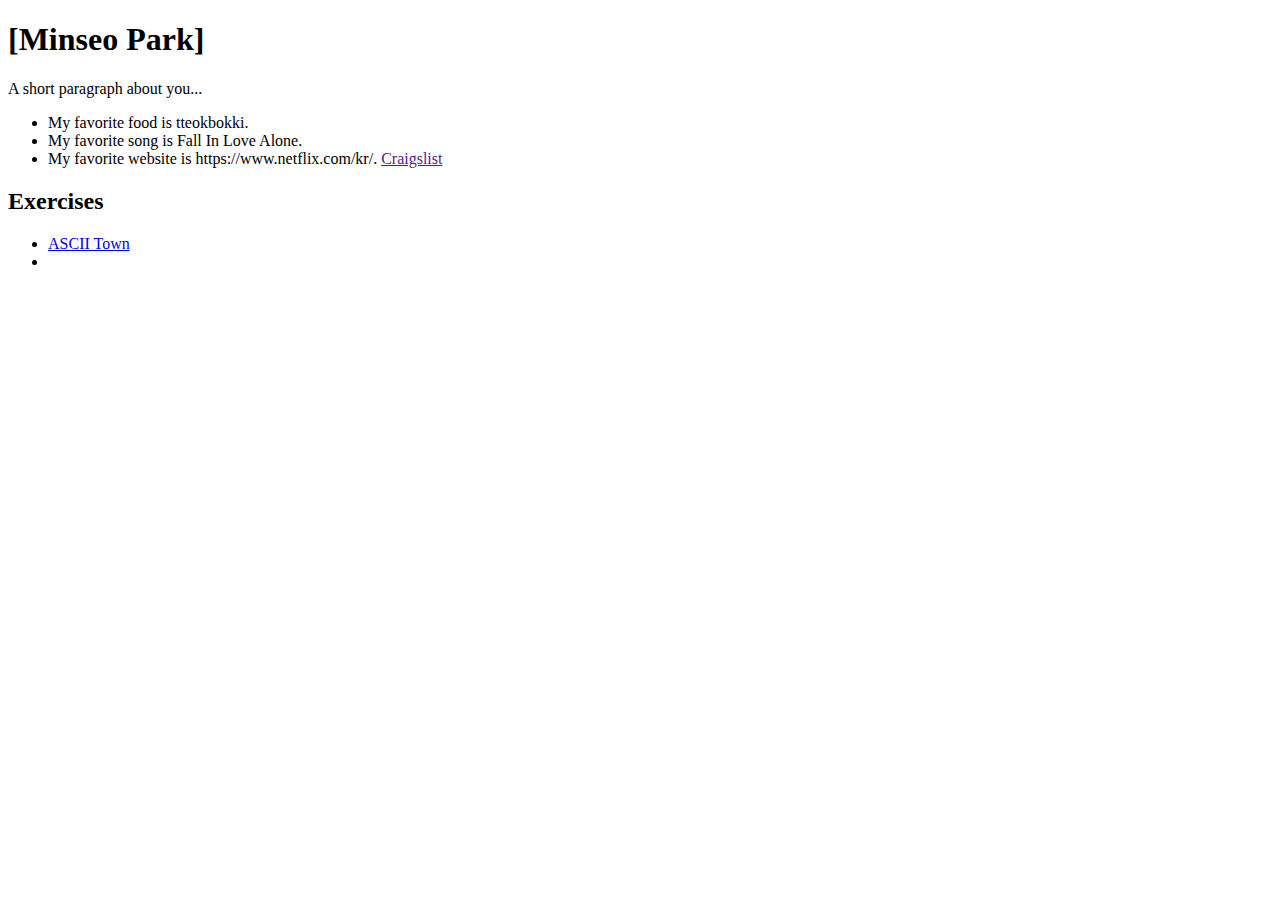
<file: index.html>
<!DOCTYPE html>
<html>

<head>
  <title>[Minseo Park Website] | UI Design Programming 1</title>
  <meta charset="utf-8" />
</head>

<body>

  <!-- this is where my code is-->
  <div id="grid">
    <div id="left-column" class="scroll">  

      <!-- my favorite pokemon -->
      <!-- <img src="https://archives.bulbagarden.net/media/upload/2/24/Spr_2c_054.png" alt="Psyduck" /> -->

      <!-- about me-->
      <h1>[Minseo Park]</h1>  
      <p class="desc">A short paragraph about you...</p>
      <ul>
        <li>My favorite food is tteokbokki.</li>
        <li>My favorite song is Fall In Love Alone.</li>
        <li>My favorite website is https://www.netflix.com/kr/. <a href="">Craigslist</a></li>
      </ul>
      <h2>Exercises</h2>
      <ul>
        <li><a href="ascii/exterior-parkminseo.html">ASCII Town</a><li>
      </ul>

    </div>
  </div>
</body>
</html>
</file>
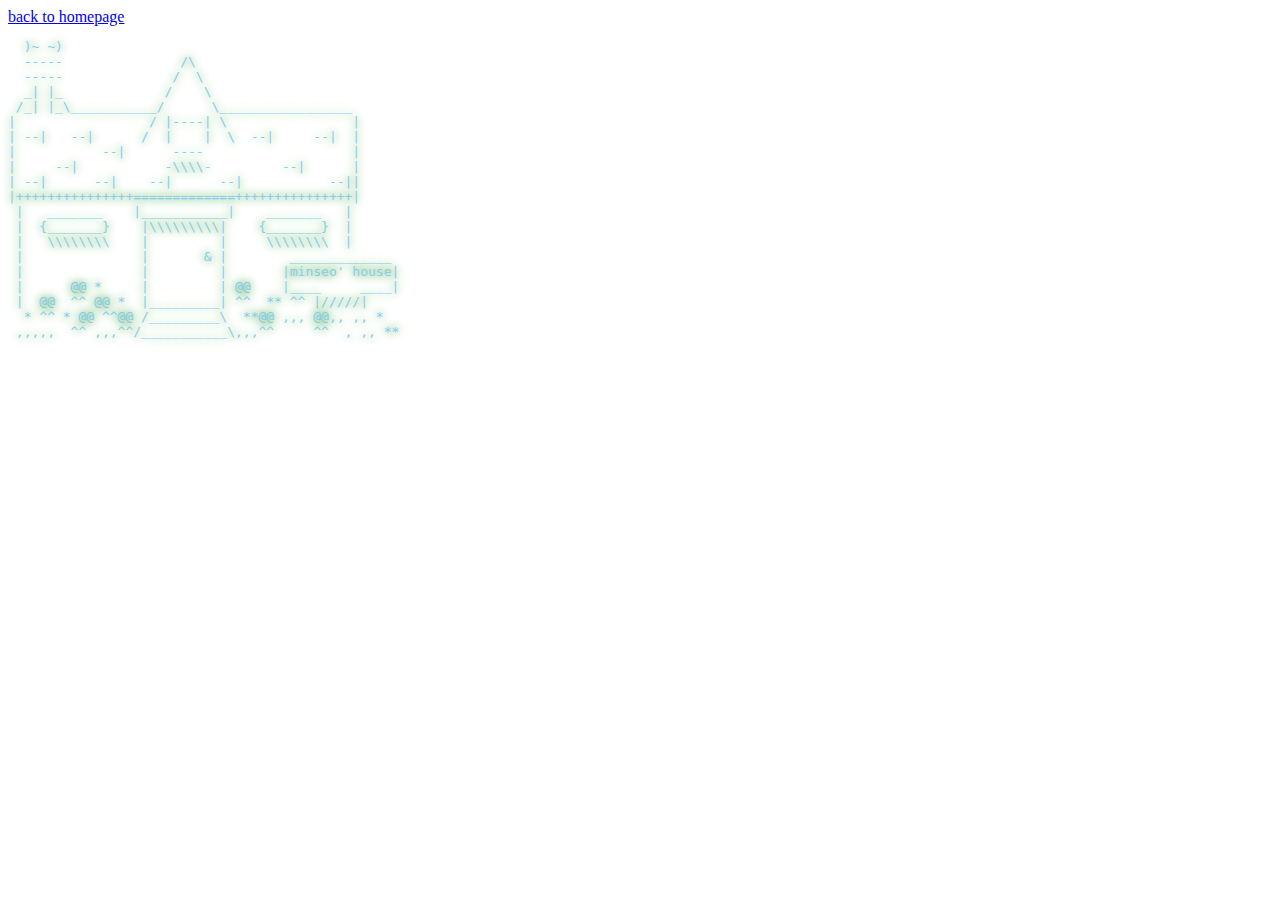
<file: ascii/exterior-parkminseo.html>
<!DOCTYPE html>
<html>
<head>
  <title>Exterior of Minseo's House</title>
  <meta charset="utf-8" />
</head>

<body>
    <a href="../index.html">back to homepage</a>
<a href="interior-parkminseo.html" style="text-decoration: none; color: skyblue; text-shadow: 0px 0px 10px green;"> 
    <pre>
  )~ ~)
  -----               /\
  -----              /  \    
  _| |_             /    \ 
 /_| |_\___________/      \_________________  
|                 / |----| \                |
| --|   --|      /  |    |  \  --|     --|  |
|           --|      ----                   |
|     --|           -\\\\-         --|      |
| --|      --|    --|      --|           --||
|+++++++++++++++=============+++++++++++++++|
 |   _______    |___________|    _______   |
 |  {_______}    |\\\\\\\\\|    {_______}  |
 |   \\\\\\\\    |         |     \\\\\\\\  |
 |               |       & |        _____________       
 |               |         |       |minseo' house|
 |      @@ *     |         | @@    |____     ____|       
 |  @@  ^^ @@ *  |_________| ^^  ** ^^ |/////|         
  * ^^ * @@ ^^@@ /_________\  **@@ ,,, @@,, ,, *
 ,,,,,  ^^ ,,,^^/___________\,,,^^     ^^  , ,, ** 

   </pre>
</a>
</body>
</html>
</file>
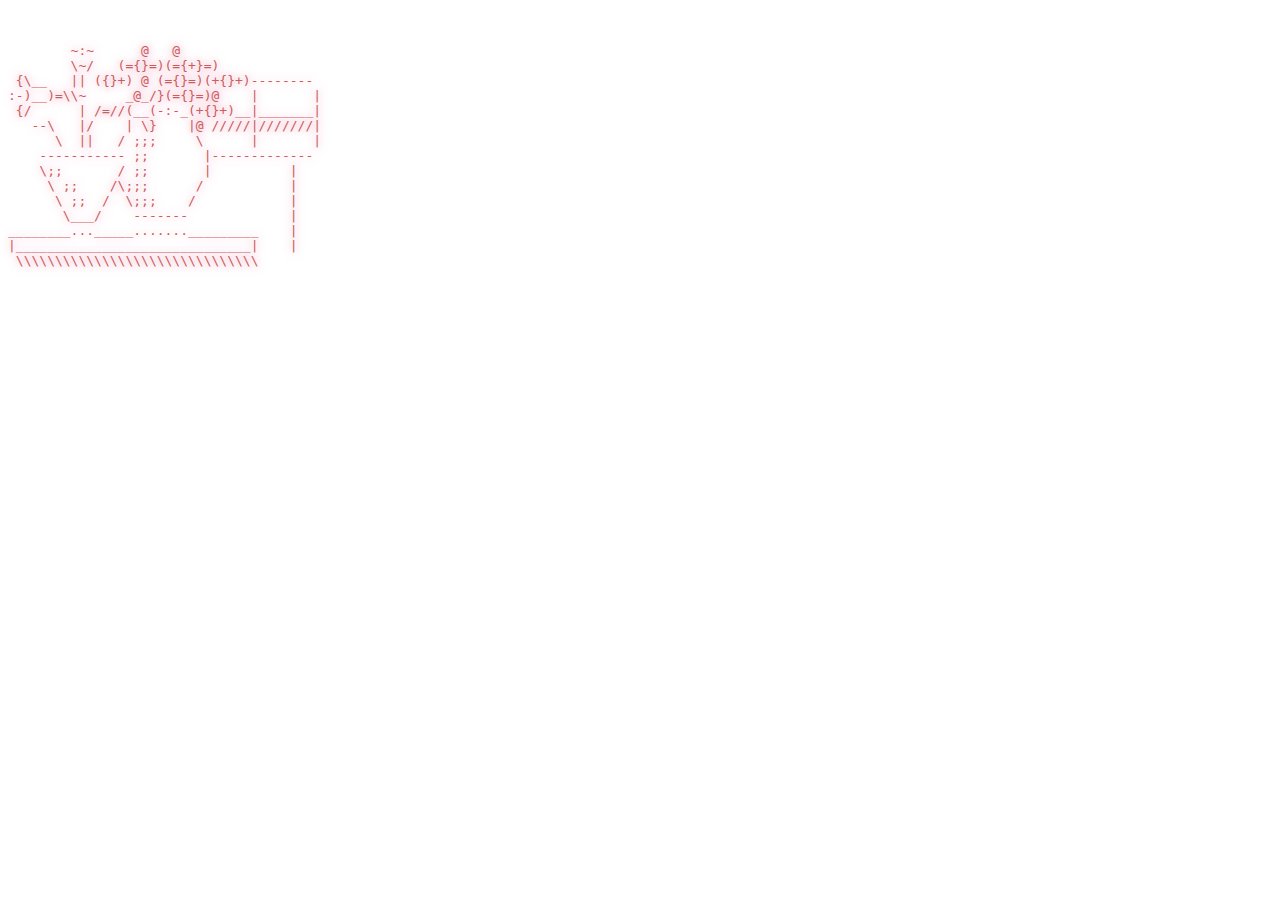
<file: ascii/interior-parkminseo.html>
<!DOCTYPE html>
<html>
<head>
  <meta charset="utf-8">
  <meta name="viewport" content="width=device-width, initial-scale=1">
  <title>Interior of Minseo's House</title>
</head>
<body>
   <a href="exterior-parkminseo.html" style="text-decoration: none; color: indianred; text-shadow: 0px 0px 10px palevioletred;">
           <pre>
 

        ~:~      @   @ 
        \~/   (={}=)(={+}=)
 {\__   || ({}+) @ (={}=)(+{}+)--------
:-)__)=\\~     _@_/}(={}=)@    |       |
 {/      | /=//(__(-:-_(+{}+)__|_______|
   --\   |/    | \}    |@ /////|///////|
      \  ||   / ;;;     \      |       |
    ----------- ;;       |-------------
    \;;       / ;;       |          |
     \ ;;    /\;;;      /           |
      \ ;;  /  \;;;    /            |
       \___/    -------             | 
________..._____......._________    |
|______________________________|    |
 \\\\\\\\\\\\\\\\\\\\\\\\\\\\\\\

          </pre>
    </a>
</body>
</html>
</file>
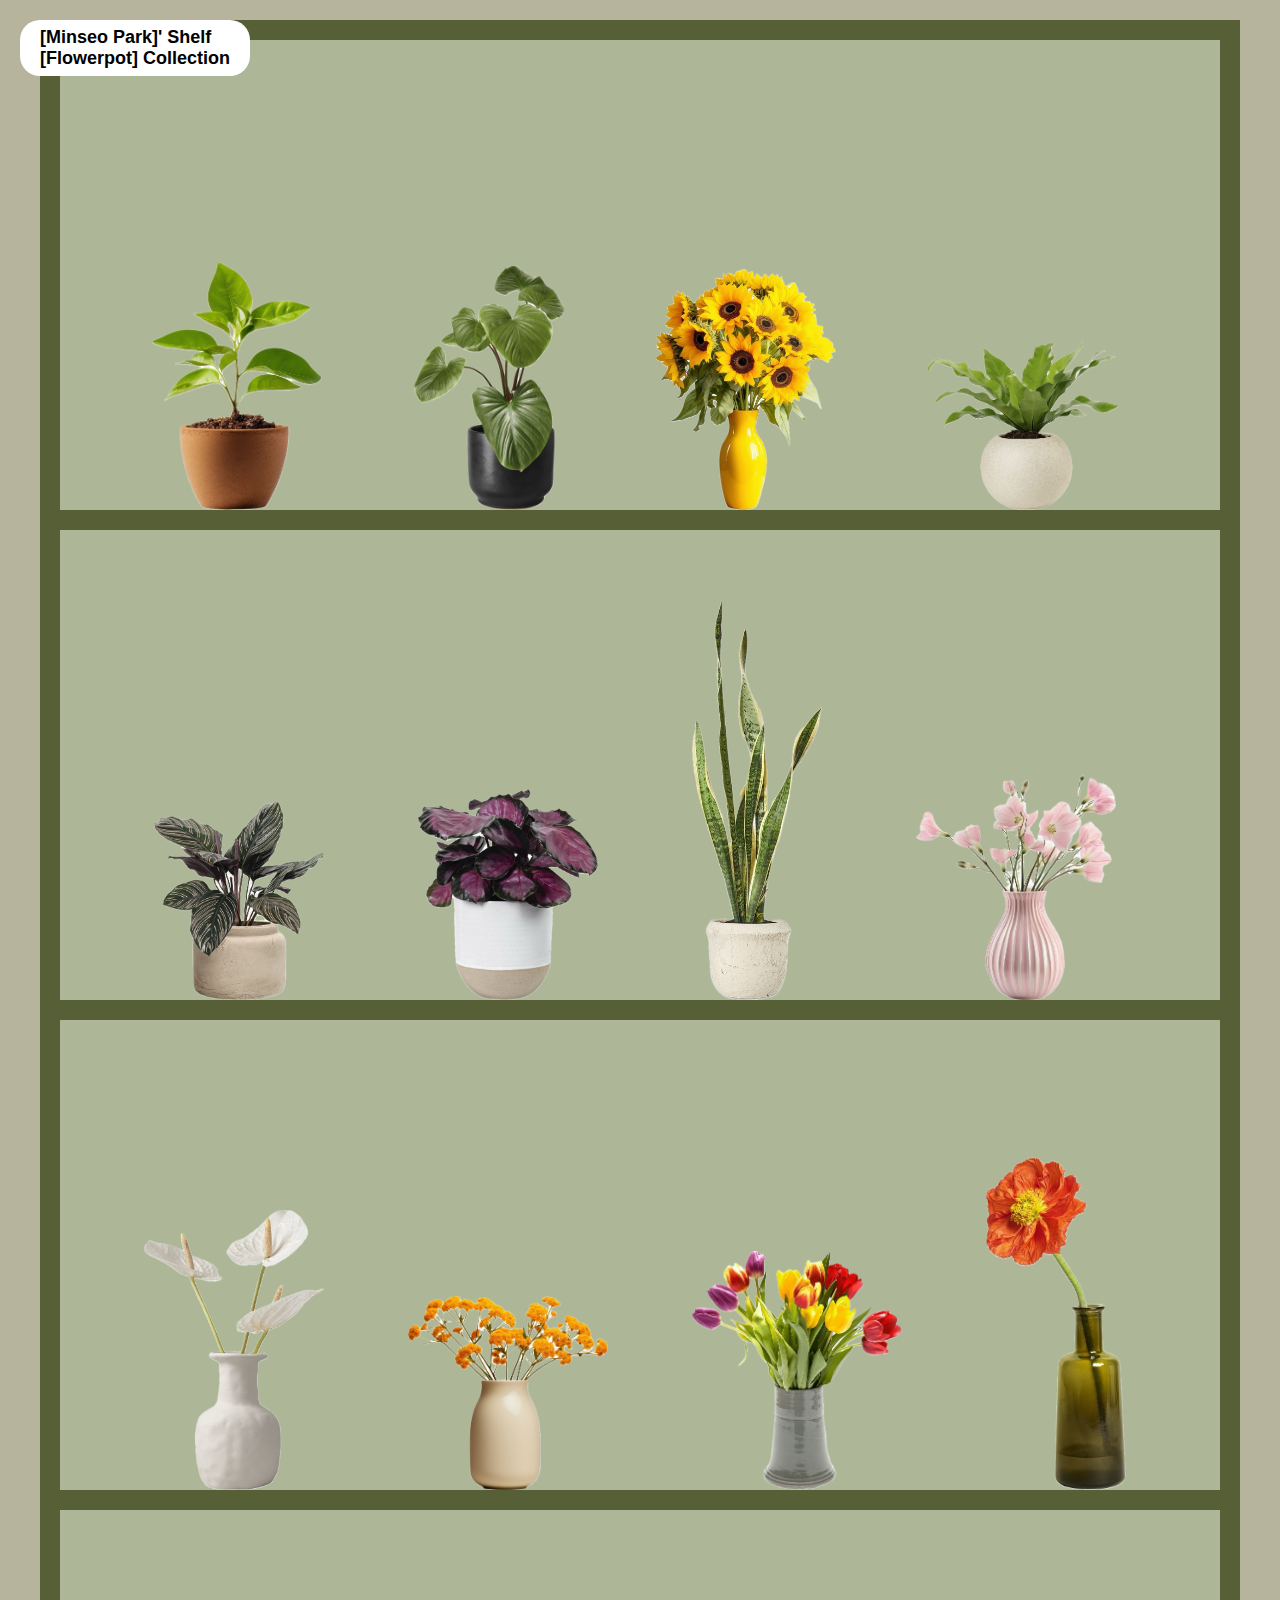
<file: myshelf/MyShelf.html>
<!DOCTYPE html>
<html>

<head>
	<title>CSS Grid</title>
	<meta charset="utf-8" />
	<link rel="stylesheet" href="main.css" type="text/css" />
</head>

<body>

	<h1>[Minseo Park]' Shelf<br />[Flowerpot] Collection</h1>

<div id="bookcase">
  <div class="shelf">
    <img src="img/1.png" alt="1" class="img1" />
    <img src="img/2.png" alt="2" class="img2" />
    <img src="img/13.png" alt="13" class="img13" />
    <img src="img/4.png" alt="4" class="img4" />
  </div>

  <div class="shelf">
    <img src="img/5.png" alt="5" class="img5" />
    <img src="img/6.png" alt="6" class="img6" />
    <img src="img/7.png" alt="7" class="img7" />
    <img src="img/8.png" alt="8" class="img8" />
  </div>

  <div class="shelf">
    <img src="img/9.png" alt="9" class="img9" />
    <img src="img/10.png" alt="10" class="img10" />
    <img src="img/11.png" alt="11" class="img11" />
    <img src="img/12.png" alt="12" class="img12" />
		</div>

	
	</div>

</body>
</html>
</file>
<file: myshelf/main.css>
* {
	margin: 0px;
	padding: 0px;
	box-sizing: border-box;
}

body {
	display: flex;
	padding: 20px;
	justify-content: center;
	align-items: center;
	min-height: 100vh;
  	font-family: -apple-system, BlinkMacSystemFont, "Segoe UI", Roboto, Helvetica, Arial, sans-serif, "Apple Color Emoji", "Segoe UI Emoji", "Segoe UI Symbol";
  	background: #B6B49D;
}

h1 {
	position: fixed;
	top: 20px;
	left: 20px;
	padding: 7px 20px;
	background: white;
	border-radius: 20px;
	font-size: 18px;
}

#bookcase {
	width: 1200px;
	height: 2000px;
	display: grid;
	grid-template-columns: 1fr;
	grid-template-rows: 1fr 1fr 1fr 1fr;
	justify-content: space-evenly;
    border: 20px solid #575F36;
	background: #ADB697;
}

.shelf {
	width: 100%;
	display: flex;
	flex-direction: row;
	align-items: bottom;
	justify-content: space-evenly;
	border-bottom: 20px solid #575F36;
	padding: 10px 10px 0px 0px;
}

img {
	width: 140px;
	height: auto;
	display: block;
	align-self: end;

}


.img1 { width: 170px; }
.img2 { width: 150px; }
.img13 { width: 180px; }
.img4 { width: 190px; }

.img5 { width: 170px; }
.img6 { width: 180px; }
.img7 { width: 130px; }
.img8 { width: 200px; }

.img9 { width: 180px; }
.img10 { width: 200px; }
.img11 { width: 210px; }
.img12 { width: 140px; }
</file>
